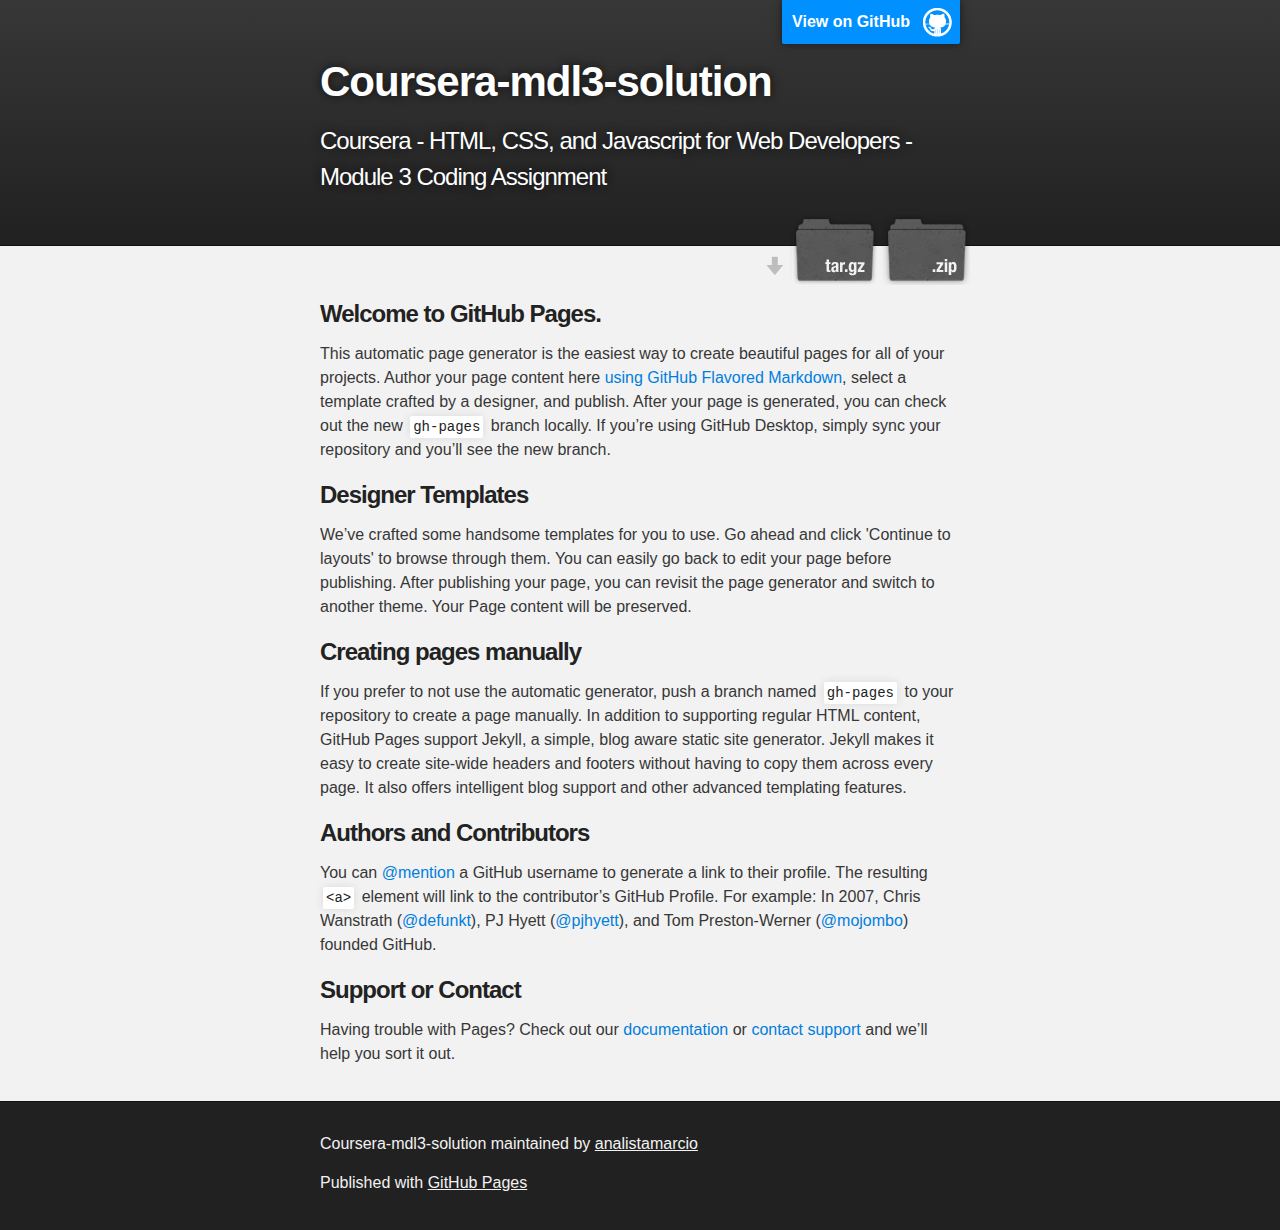
<file: index.html>
<!DOCTYPE html>
<html>

  <head>
    <meta charset='utf-8'>
    <meta http-equiv="X-UA-Compatible" content="chrome=1">
    <meta name="description" content="Coursera-mdl3-solution : Coursera - HTML, CSS, and Javascript for Web Developers - Module 3 Coding Assignment">

    <link rel="stylesheet" type="text/css" media="screen" href="stylesheets/stylesheet.css">

    <title>Coursera-mdl3-solution</title>
  </head>

  <body>

    <!-- HEADER -->
    <div id="header_wrap" class="outer">
        <header class="inner">
          <a id="forkme_banner" href="https://github.com/analistamarcio/Coursera-MDL3-solution">View on GitHub</a>

          <h1 id="project_title">Coursera-mdl3-solution</h1>
          <h2 id="project_tagline">Coursera - HTML, CSS, and Javascript for Web Developers - Module 3 Coding Assignment</h2>

            <section id="downloads">
              <a class="zip_download_link" href="https://github.com/analistamarcio/Coursera-MDL3-solution/zipball/master">Download this project as a .zip file</a>
              <a class="tar_download_link" href="https://github.com/analistamarcio/Coursera-MDL3-solution/tarball/master">Download this project as a tar.gz file</a>
            </section>
        </header>
    </div>

    <!-- MAIN CONTENT -->
    <div id="main_content_wrap" class="outer">
      <section id="main_content" class="inner">
        <h3>
<a id="welcome-to-github-pages" class="anchor" href="#welcome-to-github-pages" aria-hidden="true"><span aria-hidden="true" class="octicon octicon-link"></span></a>Welcome to GitHub Pages.</h3>

<p>This automatic page generator is the easiest way to create beautiful pages for all of your projects. Author your page content here <a href="https://guides.github.com/features/mastering-markdown/">using GitHub Flavored Markdown</a>, select a template crafted by a designer, and publish. After your page is generated, you can check out the new <code>gh-pages</code> branch locally. If you’re using GitHub Desktop, simply sync your repository and you’ll see the new branch.</p>

<h3>
<a id="designer-templates" class="anchor" href="#designer-templates" aria-hidden="true"><span aria-hidden="true" class="octicon octicon-link"></span></a>Designer Templates</h3>

<p>We’ve crafted some handsome templates for you to use. Go ahead and click 'Continue to layouts' to browse through them. You can easily go back to edit your page before publishing. After publishing your page, you can revisit the page generator and switch to another theme. Your Page content will be preserved.</p>

<h3>
<a id="creating-pages-manually" class="anchor" href="#creating-pages-manually" aria-hidden="true"><span aria-hidden="true" class="octicon octicon-link"></span></a>Creating pages manually</h3>

<p>If you prefer to not use the automatic generator, push a branch named <code>gh-pages</code> to your repository to create a page manually. In addition to supporting regular HTML content, GitHub Pages support Jekyll, a simple, blog aware static site generator. Jekyll makes it easy to create site-wide headers and footers without having to copy them across every page. It also offers intelligent blog support and other advanced templating features.</p>

<h3>
<a id="authors-and-contributors" class="anchor" href="#authors-and-contributors" aria-hidden="true"><span aria-hidden="true" class="octicon octicon-link"></span></a>Authors and Contributors</h3>

<p>You can <a href="https://help.github.com/articles/basic-writing-and-formatting-syntax/#mentioning-users-and-teams" class="user-mention">@mention</a> a GitHub username to generate a link to their profile. The resulting <code>&lt;a&gt;</code> element will link to the contributor’s GitHub Profile. For example: In 2007, Chris Wanstrath (<a href="https://github.com/defunkt" class="user-mention">@defunkt</a>), PJ Hyett (<a href="https://github.com/pjhyett" class="user-mention">@pjhyett</a>), and Tom Preston-Werner (<a href="https://github.com/mojombo" class="user-mention">@mojombo</a>) founded GitHub.</p>

<h3>
<a id="support-or-contact" class="anchor" href="#support-or-contact" aria-hidden="true"><span aria-hidden="true" class="octicon octicon-link"></span></a>Support or Contact</h3>

<p>Having trouble with Pages? Check out our <a href="https://help.github.com/pages">documentation</a> or <a href="https://github.com/contact">contact support</a> and we’ll help you sort it out.</p>
      </section>
    </div>

    <!-- FOOTER  -->
    <div id="footer_wrap" class="outer">
      <footer class="inner">
        <p class="copyright">Coursera-mdl3-solution maintained by <a href="https://github.com/analistamarcio">analistamarcio</a></p>
        <p>Published with <a href="https://pages.github.com">GitHub Pages</a></p>
      </footer>
    </div>

    

  </body>
</html>
</file>
<file: stylesheets/stylesheet.css>
/*******************************************************************************
Slate Theme for GitHub Pages
by Jason Costello, @jsncostello
*******************************************************************************/

@import url(github-light.css);

/*******************************************************************************
MeyerWeb Reset
*******************************************************************************/

html, body, div, span, applet, object, iframe,
h1, h2, h3, h4, h5, h6, p, blockquote, pre,
a, abbr, acronym, address, big, cite, code,
del, dfn, em, img, ins, kbd, q, s, samp,
small, strike, strong, sub, sup, tt, var,
b, u, i, center,
dl, dt, dd, ol, ul, li,
fieldset, form, label, legend,
table, caption, tbody, tfoot, thead, tr, th, td,
article, aside, canvas, details, embed,
figure, figcaption, footer, header, hgroup,
menu, nav, output, ruby, section, summary,
time, mark, audio, video {
  margin: 0;
  padding: 0;
  border: 0;
  font: inherit;
  vertical-align: baseline;
}

/* HTML5 display-role reset for older browsers */
article, aside, details, figcaption, figure,
footer, header, hgroup, menu, nav, section {
  display: block;
}

ol, ul {
  list-style: none;
}

table {
  border-collapse: collapse;
  border-spacing: 0;
}

/*******************************************************************************
Theme Styles
*******************************************************************************/

body {
  box-sizing: border-box;
  color:#373737;
  background: #212121;
  font-size: 16px;
  font-family: 'Myriad Pro', Calibri, Helvetica, Arial, sans-serif;
  line-height: 1.5;
  -webkit-font-smoothing: antialiased;
}

h1, h2, h3, h4, h5, h6 {
  margin: 10px 0;
  font-weight: 700;
  color:#222222;
  font-family: 'Lucida Grande', 'Calibri', Helvetica, Arial, sans-serif;
  letter-spacing: -1px;
}

h1 {
  font-size: 36px;
  font-weight: 700;
}

h2 {
  padding-bottom: 10px;
  font-size: 32px;
  background: url('../images/bg_hr.png') repeat-x bottom;
}

h3 {
  font-size: 24px;
}

h4 {
  font-size: 21px;
}

h5 {
  font-size: 18px;
}

h6 {
  font-size: 16px;
}

p {
  margin: 10px 0 15px 0;
}

footer p {
  color: #f2f2f2;
}

a {
  text-decoration: none;
  color: #007edf;
  text-shadow: none;

  transition: color 0.5s ease;
  transition: text-shadow 0.5s ease;
  -webkit-transition: color 0.5s ease;
  -webkit-transition: text-shadow 0.5s ease;
  -moz-transition: color 0.5s ease;
  -moz-transition: text-shadow 0.5s ease;
  -o-transition: color 0.5s ease;
  -o-transition: text-shadow 0.5s ease;
  -ms-transition: color 0.5s ease;
  -ms-transition: text-shadow 0.5s ease;
}

a:hover, a:focus {text-decoration: underline;}

footer a {
  color: #F2F2F2;
  text-decoration: underline;
}

em {
  font-style: italic;
}

strong {
  font-weight: bold;
}

img {
  position: relative;
  margin: 0 auto;
  max-width: 739px;
  padding: 5px;
  margin: 10px 0 10px 0;
  border: 1px solid #ebebeb;

  box-shadow: 0 0 5px #ebebeb;
  -webkit-box-shadow: 0 0 5px #ebebeb;
  -moz-box-shadow: 0 0 5px #ebebeb;
  -o-box-shadow: 0 0 5px #ebebeb;
  -ms-box-shadow: 0 0 5px #ebebeb;
}

p img {
  display: inline;
  margin: 0;
  padding: 0;
  vertical-align: middle;
  text-align: center;
  border: none;
}

pre, code {
  width: 100%;
  color: #222;
  background-color: #fff;

  font-family: Monaco, "Bitstream Vera Sans Mono", "Lucida Console", Terminal, monospace;
  font-size: 14px;

  border-radius: 2px;
  -moz-border-radius: 2px;
  -webkit-border-radius: 2px;
}

pre {
  width: 100%;
  padding: 10px;
  box-shadow: 0 0 10px rgba(0,0,0,.1);
  overflow: auto;
}

code {
  padding: 3px;
  margin: 0 3px;
  box-shadow: 0 0 10px rgba(0,0,0,.1);
}

pre code {
  display: block;
  box-shadow: none;
}

blockquote {
  color: #666;
  margin-bottom: 20px;
  padding: 0 0 0 20px;
  border-left: 3px solid #bbb;
}


ul, ol, dl {
  margin-bottom: 15px
}

ul {
  list-style-position: inside;
  list-style: disc;
  padding-left: 20px;
}

ol {
  list-style-position: inside;
  list-style: decimal;
  padding-left: 20px;
}

dl dt {
  font-weight: bold;
}

dl dd {
  padding-left: 20px;
  font-style: italic;
}

dl p {
  padding-left: 20px;
  font-style: italic;
}

hr {
  height: 1px;
  margin-bottom: 5px;
  border: none;
  background: url('../images/bg_hr.png') repeat-x center;
}

table {
  border: 1px solid #373737;
  margin-bottom: 20px;
  text-align: left;
 }

th {
  font-family: 'Lucida Grande', 'Helvetica Neue', Helvetica, Arial, sans-serif;
  padding: 10px;
  background: #373737;
  color: #fff;
 }

td {
  padding: 10px;
  border: 1px solid #373737;
 }

form {
  background: #f2f2f2;
  padding: 20px;
}

/*******************************************************************************
Full-Width Styles
*******************************************************************************/

.outer {
  width: 100%;
}

.inner {
  position: relative;
  max-width: 640px;
  padding: 20px 10px;
  margin: 0 auto;
}

#forkme_banner {
  display: block;
  position: absolute;
  top:0;
  right: 10px;
  z-index: 10;
  padding: 10px 50px 10px 10px;
  color: #fff;
  background: url('../images/blacktocat.png') #0090ff no-repeat 95% 50%;
  font-weight: 700;
  box-shadow: 0 0 10px rgba(0,0,0,.5);
  border-bottom-left-radius: 2px;
  border-bottom-right-radius: 2px;
}

#header_wrap {
  background: #212121;
  background: -moz-linear-gradient(top, #373737, #212121);
  background: -webkit-linear-gradient(top, #373737, #212121);
  background: -ms-linear-gradient(top, #373737, #212121);
  background: -o-linear-gradient(top, #373737, #212121);
  background: linear-gradient(top, #373737, #212121);
}

#header_wrap .inner {
  padding: 50px 10px 30px 10px;
}

#project_title {
  margin: 0;
  color: #fff;
  font-size: 42px;
  font-weight: 700;
  text-shadow: #111 0px 0px 10px;
}

#project_tagline {
  color: #fff;
  font-size: 24px;
  font-weight: 300;
  background: none;
  text-shadow: #111 0px 0px 10px;
}

#downloads {
  position: absolute;
  width: 210px;
  z-index: 10;
  bottom: -40px;
  right: 0;
  height: 70px;
  background: url('../images/icon_download.png') no-repeat 0% 90%;
}

.zip_download_link {
  display: block;
  float: right;
  width: 90px;
  height:70px;
  text-indent: -5000px;
  overflow: hidden;
  background: url(../images/sprite_download.png) no-repeat bottom left;
}

.tar_download_link {
  display: block;
  float: right;
  width: 90px;
  height:70px;
  text-indent: -5000px;
  overflow: hidden;
  background: url(../images/sprite_download.png) no-repeat bottom right;
  margin-left: 10px;
}

.zip_download_link:hover {
  background: url(../images/sprite_download.png) no-repeat top left;
}

.tar_download_link:hover {
  background: url(../images/sprite_download.png) no-repeat top right;
}

#main_content_wrap {
  background: #f2f2f2;
  border-top: 1px solid #111;
  border-bottom: 1px solid #111;
}

#main_content {
  padding-top: 40px;
}

#footer_wrap {
  background: #212121;
}



/*******************************************************************************
Small Device Styles
*******************************************************************************/

@media screen and (max-width: 480px) {
  body {
    font-size:14px;
  }

  #downloads {
    display: none;
  }

  .inner {
    min-width: 320px;
    max-width: 480px;
  }

  #project_title {
  font-size: 32px;
  }

  h1 {
    font-size: 28px;
  }

  h2 {
    font-size: 24px;
  }

  h3 {
    font-size: 21px;
  }

  h4 {
    font-size: 18px;
  }

  h5 {
    font-size: 14px;
  }

  h6 {
    font-size: 12px;
  }

  code, pre {
    min-width: 320px;
    max-width: 480px;
    font-size: 11px;
  }

}
</file>
